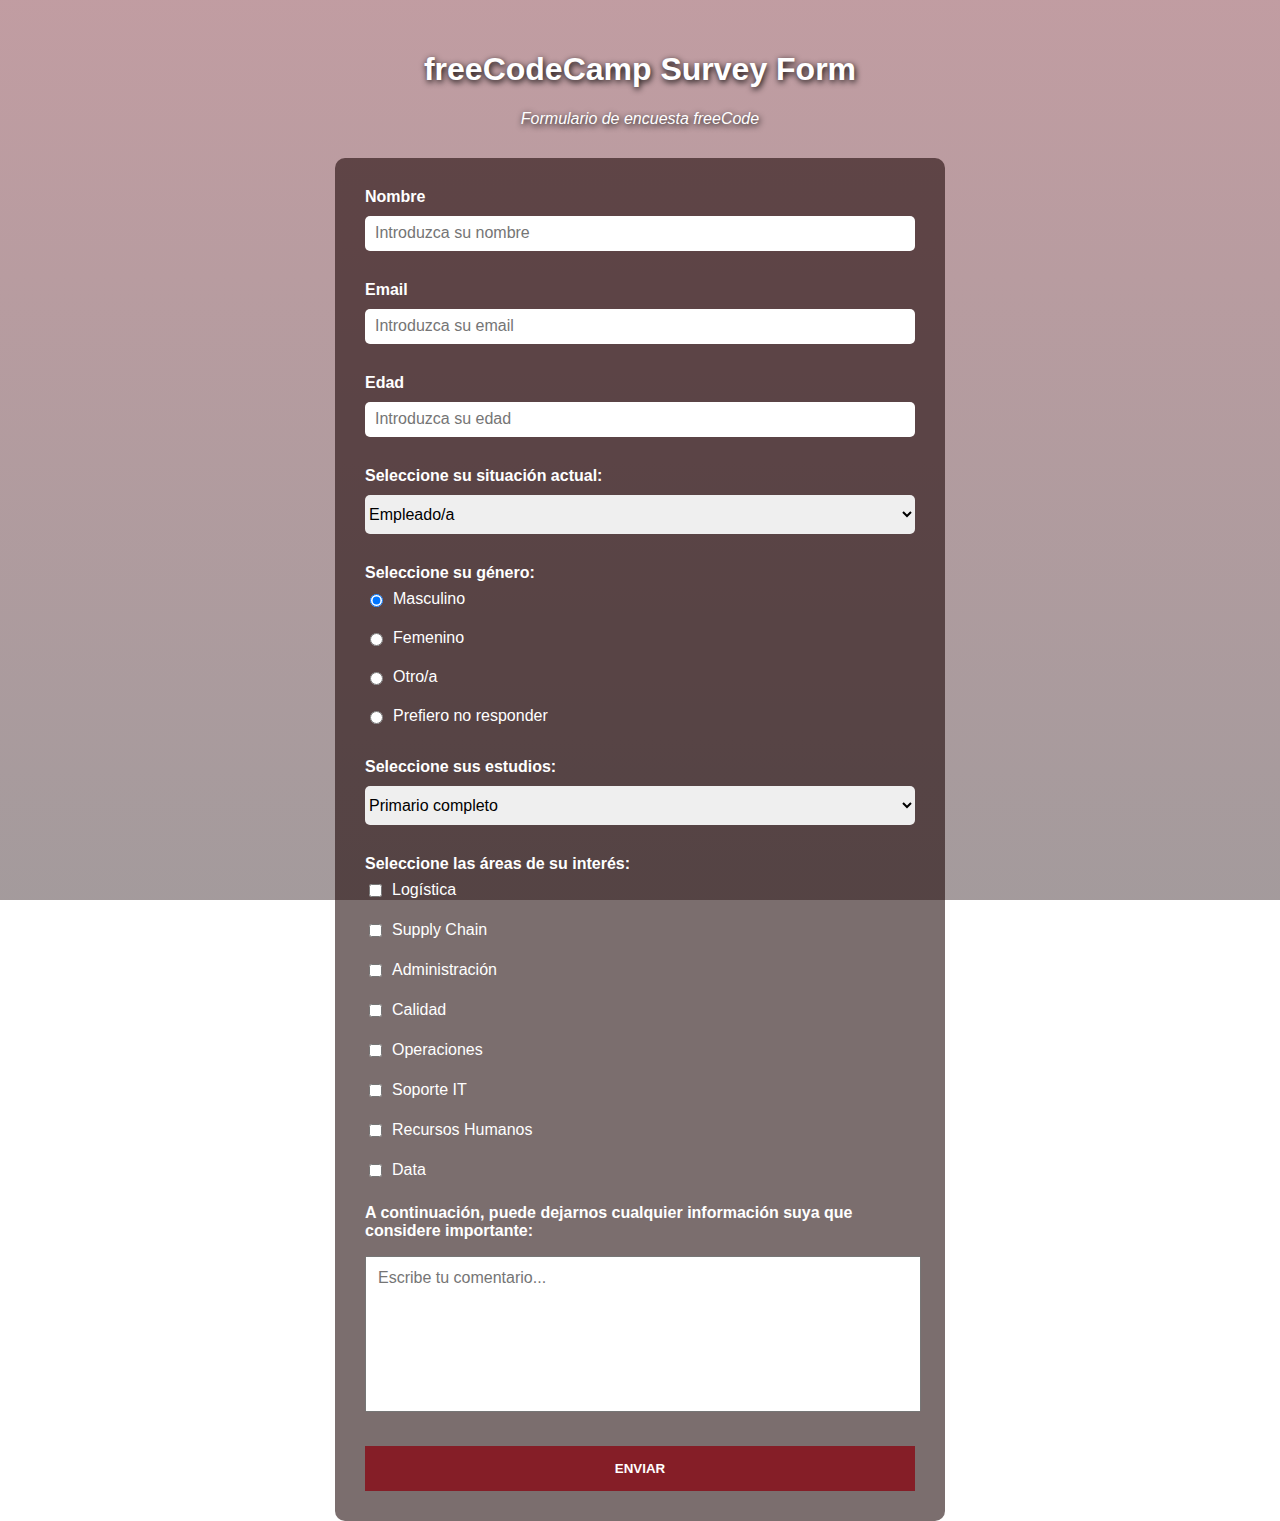
<file: responsive-web-design/survey-form/index.html>
<!DOCTYPE html>
<html lang="en">
<head>
    <meta charset="UTF-8">
    <meta http-equiv="X-UA-Compatible" content="IE=edge">
    <meta name="viewport" content="width=device-width, initial-scale=1.0">
    <title>Survey Form</title>
    <link href="css/styles.css" rel="stylesheet">
</head>
<body>
    <div class="container">
        <header class="header">
            <h1 id="title">freeCodeCamp Survey Form</h1>
            <p id="description">Formulario de encuesta freeCode</p>
        </header>
        <div id="forma">
            <form id="survey-form">
                <div class="element">
                    <label id="name-label" for="name">Nombre</label>
                    <input id="name" type="text" placeholder="Introduzca su nombre" required/>
                </div>
                <div class="element">
                    <label id="email-label" for="email">Email</label>
                    <input id="email" type="email" placeholder="Introduzca su email" required/>
                </div>
                <div class="element">
                    <label id="number-label" for="number">Edad</label>
                    <input id="number" type="number" placeholder="Introduzca su edad" min="16" max="70"/>
                </div>
                <div class="element">
                    <label for="dropdown">Seleccione su situación actual:</label>
                        <select id="dropdown" required>
                            <option value="empleado">Empleado/a</option> 
                            <option value="empleador">Empleador/a</option> 
                            <option value="independiente">Independiente</option>
                            <option value="desocupado">Desocupado/a</option>
                            <option value="otro">Otro</option>
                        </select>
                </div>
                <div class="choice-option">
                    <p>Seleccione su género:</p>
                    <label>
                        <input name="genero" type="radio" class="radio-button" value="masculino" checked> 
                        Masculino
                    </label>
                    <label>
                        <input name="genero" type="radio" class="radio-button" value="femenino">
                        Femenino
                    </label>
                    <label>
                        <input name="genero" type="radio" class="radio-button" value="otro">
                        Otro/a
                    </label>
                    <label>
                        <input name="genero" type="radio" class="radio-button" value="no-contesta">
                        Prefiero no responder
                    </label>
                </div>
                <div class="element">
                    <label for="estudios" class="caja">Seleccione sus estudios:</label>
                        <select id="estudios" required>
                            <option value="primario-completo">Primario completo</option> 
                            <option value="primario-incompleto">Primario incompleto</option> 
                            <option value="secundario-completo">Secundario completo</option>
                            <option value="secundario-incompleto">Secundario incompleto</option>
                            <option value="universitario-completo">Universitario completo</option>
                            <option value="universitario-incompleto">Universitario incompleto</option>
                            <option value="universitario-curso">Universitario en curso</option>
                            <option value="posgrado">Posgrado</option>
                        </select>
                </div>
                <div class="choice-option">
                    <p>Seleccione las áreas de su interés:</p>
                    <label>
                        <input name="logistica" value="logistica" class="checkbox" type="checkbox"/> 
                        Logística
                    </label>
                    <label>
                        <input name="supply-chain" value="supply-chain" type="checkbox" class="checkbox"/>
                        Supply Chain
                    </label>
                    <label>
                        <input name="administracion" value="administracion" type="checkbox" class="checkbox"/>
                        Administración
                    </label>
                    <label>
                        <input name="calidad" value="calidad" type="checkbox" class="checkbox"/>
                        Calidad
                    </label>
                    <label>
                        <input name="operaciones" value="operaciones" type="checkbox" class="checkbox"/>
                        Operaciones
                    </label>
                    <label>
                        <input name="soporte" value="soporte" type="checkbox" class="checkbox"/>
                        Soporte IT
                    </label>
                    <label>
                        <input name="rrhh" value="rrhh" type="checkbox" class="checkbox"/>
                        Recursos Humanos
                    </label>
                    <label>
                        <input name="data" value="data" type="checkbox" class="checkbox"/>
                        Data
                    </label>
                </div>
                <div class="element">
                    <p>A continuación, puede dejarnos cualquier información suya que considere importante:</p>
                    <textarea id="comments" class="area-texto" placeholder="Escribe tu comentario..."></textarea>
                </div>
                <div class="element">
                    <button type="submit" id="submit">Enviar</button>
                </div>
            </form>
        </div>
    </div>
</body>
</html>
</file>
<file: responsive-web-design/survey-form/css/styles.css>
html{
    height: 100%;
}

body{
    height: 100%;
    margin: 0;
    background: linear-gradient(rgba(100, 9, 22, 0.4), rgba(27, 4, 8, 0.4));
    background-attachment: fixed;
    font-family: 'Open Sans', sans-serif;
    font-size: medium;
    box-sizing: border-box;
}

.container{
    width: 100%;
    margin: 0 auto;
}

.header h1{
    text-align: center;
    display: block;
    width: 100%;
    line-height: 1.2;
    margin-top: 50px;
    color: #fff;
    text-shadow: 1px 2px 6px #000;
}

.header p{
    display: block;
    text-align: center;
    color: #fff;
    font-style: italic;
    text-shadow: 1px 2px 6px #000;
}

#forma{
    margin: 30px auto;
    width: 550px;
    padding: 30px;
    background-color: rgba(27, 5, 5, 0.582);
    border-radius: 10px;
}

@media (max-width: 670px) {
    #forma {
        width: 450px;
       
    }

    .header h1{
        font-size: 20px;
    }
}

#forma:hover{
    box-shadow: 0 0 6px #000;
}

.element label{
    color: #fff;
    display: flex;
    font-weight: bold;
}

.element input{
    width: 100%;
    padding: 10px 0;
    margin: 10px 0 30px 0;
    border-radius: 5px;
    border: none;
}

.element input:hover{
    background-color: rgb(239, 239, 239);
}

.element select{
    width: 100%;
    padding: 10px 0;
    margin: 10px 0 30px 0;
    border-radius: 5px;
    border: none;
}

.choice-option p{
    color: #fff;
    margin: 0;
    font-weight: bold;
}
.choice-option label{
    display: flex;
    padding: 8px 0;
    color: #fff;    
    margin-bottom: 5px;
}
.choice-option input{
    margin-right: 10px;
    cursor: pointer;
}
.element .caja{
    margin-top: 25px;
}

.element p{
    color: #fff;
    font-weight: bold;
}
.area-texto{
    width: 100%;
    min-height: 150px;
    resize: none;
}

.element button{
    width: 100%;
    padding: 10px;
    margin-top: 20px;
}

::placeholder, select{
    padding: 10px;
    font-family: 'Open Sans', sans-serif;
    font-size: medium;
}

#submit{
    background-color: #851e27;
    border: none;
    text-transform: uppercase;
    cursor: pointer;
    padding: 15px;
    margin-top: 30px;
    color: #fff;
    font-family: 'Open Sans', sans-serif;
    font-weight: bold;
}

#submit:hover{
    background-color: #4e1a1e;
    box-shadow: 0 0 6px #000;
}
</file>
